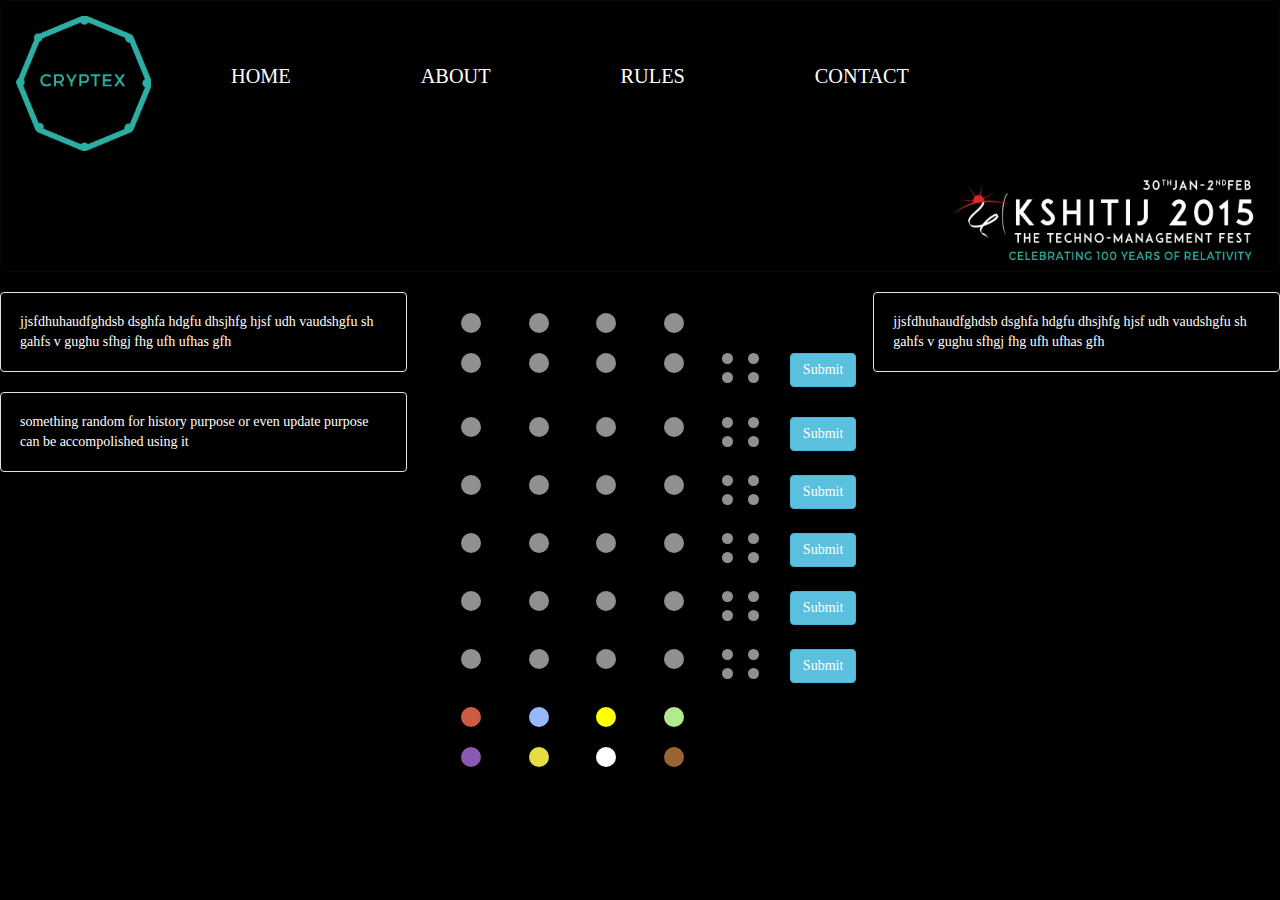
<file: index.html>
<html>

<head>
	<title>Cryptex 2015 </title>
	<link rel="stylesheet" type="text/css" href="https://netdna.bootstrapcdn.com/bootstrap/3.1.1/css/bootstrap.min.css">
	<script src="https://code.jquery.com/jquery-1.11.2.min.js"></script>
</head>

<style type="text/css">
body{
	background-color: black;
	color: white;
	font-family: verdana;
}
.jumbotron {
	color: black;
}
.orange {
	background-color: rgb(206,92,67);
}
.sky-blue {
	background-color: rgb(150,185,250);
}
.purple {
	background-color: rgb(138,90,178);
}
.light-green {
	background-color: rgb(178,234,144);
}
.yellow {
	background-color: rgb(228,221,68);
}
.black {
	/*background-color: black;*/
	background-color: yellow;
}
.white {
	background-color: white;
}
.brown {
	background-color: #996633;
}
.blank {
	background-color: rgb(144,144,144);
}
.circle {
	height: 20px;
	border-radius: 100%;
	/*background-color: rgb(104,104,104);*/
	background-color: none;
	width: 20px;
	margin: auto;
}
.circleR {
	height: 20px;
	border-radius: 100%;
	/*background-color: rgb(104,104,104);*/
	background-color: none;
	width: 20px;
	margin: auto;
}

.circle2 {
	height: 11px;
	border-radius: 100%;
	background-color: rgb(144,144,144);
	width: 11px;
}
#main {
	border: 1px solid #000;
	background: black;
}
.margin {
	margin-top: 20px;
	margin-bottom: 20px;
}
.margin2 {
	margin-top: 0px;
	margin-bottom: 8px;
}
.col-md-6{
	margin-right: -8px;
}
/*.navbar-collapse {
	margin-left: 50px;
	border: 1px solid rgb(0,40,0);
}*/
.navbar-inverse {
	background-color: black;
}
.navbar-collapse li{
	/*margin-left: 50px;
	margin-right: 50px;
	margin-top: 50px;*/
	margin: 50px;
	padding: 0px;
	font-size: 1.45em;
}
.navbar-collapse li:hover {
	background-color: rgb(130,191,220);
	border-radius: 15px;
	color: black!important;
}
.navbar-collapse a{
	color: white!important;
}
#rules {
	display: none;
}
#contact {
	display: none;
}
#about {
	display: none;
}
.well {
	background-color: black;
	color: white;
}
</style>

<script type="text/javascript">
var color = "light-green";
$(document).ready(function(){
	$("button").click(function() {
		alert("button clicked");
	});

	$(".circle").click(function() {
		$(this).addClass(color);
		$(this).removeClass("blank");
	});

	$("#orange").click(function(){
		color = "orange";
		// alert("color is: "+color);
	});
	$("#light-green").click(function(){
		color = "light-green";
	});
	$("#black").click(function(){
		color = "black";
	});
	$("#sky-blue").click(function(){
		color = "sky-blue";
	});
	$("#purple").click(function(){
		color = "purple";
	});
	$("#white").click(function(){
		color = "white";
	});
	$("#brown").click(function(){
		color = "brown";
	});
	$("#yellow").click(function(){
		color = "yellow";
	});
	// $("li").click(function() {
	// 	alert("li tag clicked!!");
	// 	$(".active").removeClass = "active";
	// 	$(this).addClass = "active";
	// });
	$(".home").click(function(){
		$("#home").css("display","block");
		$("#about").css("display","none");
		$("#rules").css("display","none");
		$("#contact").css("display","none");
	});
	$(".about").click(function(){
		$("#home").css("display","none");
		$("#about").css("display","block");
		$("#rules").css("display","none");
		$("#contact").css("display","none");
	});
	$(".rules").click(function(){
		$("#home").css("display","none");
		$("#about").css("display","none");
		$("#rules").css("display","block");
		$("#contact").css("display","none");
	});
	$(".contact").click(function(){
		$("#home").css("display","none");
		$("#about").css("display","none");
		$("#rules").css("display","none");
		$("#contact").css("display","block");
	});
});

// $("button").click(function () {
// 	alert("button1 clicked");
// });

// $("#circle1").on("click",function () {
// 	$("#circle1").addClass("orange");
// 	$("#circle1").removeClass("black");
// });

// for (var i = 1; i <= 24; i++)	 {
// 	$("#circlei").on("click",function () {
// 		$("#circlei").addClass("orange");
// 		$("#circlei").removeClass("black");
// 	});
// };
</script>

<body>

	<nav class="navbar navbar-inverse">
		<div class="container-fluid">
			<div class="navbar-header">
				<button type="button" class="navbar-toggle collapsed" data-toggle="collapse" data-target="#nav">
					<span class="sr-only">Toggle Navigation</span>
					<span class="icon-bar"></span>
					<span class="icon-bar"></span>
					<span class="icon-bar"></span>
				</button>
				<a href="#" class="navbar-brand"><img src="images/cryplogo.png" alt="brand" height="135px" width="135px"></a>
			</div>

			<div class="collapse navbar-collapse" id="nav">
				<ul class="nav navbar-nav">
					<li class="home"><a href="#">HOME</a></li>
					<li class="about"><a href="#">ABOUT</a></li>
					<li class="rules"><a href="#">RULES</a></li>
					<li class="contact"><a href="#">CONTACT</a></li>
				</ul>

				<ul class="nav navbar-nav navbar-right">
					<a href="ktj.in" target="_blank"><img src="images/ktjlogo3.jpg" alt="ktjlogo" height="120px" width="310px"></a>
				</ul>
			</div><!-- /.navbar-collapse -->
		</div><!-- /.container-fluid -->
	</nav>

	<!-- <div class="container">
		<li>HOME</li>
		<li>ABOUT</li>
		<li>RULES</li>
		<li>CONTACT</li>
	</div> -->

	<div class="row" id="home">

		<div class="col-md-4" id="history">
			<div class="well">
				jjsfdhuhaudfghdsb  dsghfa hdgfu dhsjhfg hjsf udh vaudshgfu sh gahfs v gughu sfhgj fhg ufh ufhas gfh
			</div>
			<div class="well">
				something random for history purpose or even update purpose can be accompolished using it
			</div>
		</div>

		<div class="col-md-4" id="main">
			<div class="container-fluid">
				<div class="row margin">
					<div class="col-md-2"><div class="circle blank" id="circle-ques"></div></div>
					<div class="col-md-2"><div class="circle blank" id="circle-ques"></div></div>
					<div class="col-md-2"><div class="circle blank" id="circle-ques"></div></div>
					<div class="col-md-2"><div class="circle blank" id="circle-ques"></div></div>
				</div>

				<div class="row margin">
					<div class="col-md-2"><div class="circle blank" id="circle1"></div></div>
					<div class="col-md-2"><div class="circle blank" id="circle2"></div></div>
					<div class="col-md-2"><div class="circle blank" id="circle3"></div></div>
					<div class="col-md-2"><div class="circle blank" id="circle4"></div></div>
					<div class="col-md-2">
						<div class="row margin2">
							<div class="col-md-6"><div class="circle2"></div></div>
							<div class="col-md-6"><div class="circle2"></div></div>
						</div>
						<div class="row margin2">
							<div class="col-md-6"><div class="circle2"></div></div>
							<div class="col-md-6"><div class="circle2"></div></div>
						</div>
					</div>
					<div class="col-md-2"><p><button type="button" class="btn btn-info" id="button1">Submit</button></p></div>
				</div>

				<div class="row margin">
					<div class="col-md-2"><div class="circle blank" id="circle5"></div></div>
					<div class="col-md-2"><div class="circle blank" id="circle6"></div></div>
					<div class="col-md-2"><div class="circle blank" id="circle7"></div></div>
					<div class="col-md-2"><div class="circle blank" id="circle8"></div></div>
					<div class="col-md-2">
						<div class="row margin2">
							<div class="col-md-6"><div class="circle2"></div></div>
							<div class="col-md-6"><div class="circle2"></div></div>
						</div>
						<div class="row margin2">
							<div class="col-md-6"><div class="circle2"></div></div>
							<div class="col-md-6"><div class="circle2"></div></div>
						</div>
					</div>
					<div class="col-md-2"><button type="button" class="btn btn-info" id="button2">Submit</button></div>
				</div>

				<div class="row margin">
					<div class="col-md-2"><div class="circle blank" id="circle9"></div></div>
					<div class="col-md-2"><div class="circle blank" id="circle10"></div></div>
					<div class="col-md-2"><div class="circle blank" id="circle11"></div></div>
					<div class="col-md-2"><div class="circle blank" id="circle12"></div></div>
					<div class="col-md-2">
						<div class="row margin2">
							<div class="col-md-6"><div class="circle2"></div></div>
							<div class="col-md-6"><div class="circle2"></div></div>
						</div>
						<div class="row margin2">
							<div class="col-md-6"><div class="circle2"></div></div>
							<div class="col-md-6"><div class="circle2"></div></div>
						</div>
					</div>
					<div class="col-md-2"><button type="button" class="btn btn-info">Submit</button></div>
				</div>

				<div class="row margin">
					<div class="col-md-2"><div class="circle blank" id="circle13"></div></div>
					<div class="col-md-2"><div class="circle blank" id="circle14"></div></div>
					<div class="col-md-2"><div class="circle blank" id="circle15"></div></div>
					<div class="col-md-2"><div class="circle blank" id="circle16"></div></div>
					<div class="col-md-2">
						<div class="row margin2">
							<div class="col-md-6"><div class="circle2"></div></div>
							<div class="col-md-6"><div class="circle2"></div></div>
						</div>
						<div class="row margin2">
							<div class="col-md-6"><div class="circle2"></div></div>
							<div class="col-md-6"><div class="circle2"></div></div>
						</div>
					</div>
					<div class="col-md-2"><button type="button" class="btn btn-info">Submit</button></div>
				</div>

				<div class="row margin">
					<div class="col-md-2"><div class="circle blank" id="circle17"></div></div>
					<div class="col-md-2"><div class="circle blank" id="circle18"></div></div>
					<div class="col-md-2"><div class="circle blank" id="circle19"></div></div>
					<div class="col-md-2"><div class="circle blank" id="circle20"></div></div>
					<div class="col-md-2">
						<div class="row margin2">
							<div class="col-md-6"><div class="circle2"></div></div>
							<div class="col-md-6"><div class="circle2"></div></div>
						</div>
						<div class="row margin2">
							<div class="col-md-6"><div class="circle2"></div></div>
							<div class="col-md-6"><div class="circle2"></div></div>
						</div>
					</div>
					<div class="col-md-2"><button type="button" class="btn btn-info">Submit</button></div>
				</div>

				<div class="row margin">
					<div class="col-md-2"><div class="circle blank" id="circle21"></div></div>
					<div class="col-md-2"><div class="circle blank" id="circle22"></div></div>
					<div class="col-md-2"><div class="circle blank" id="circle23"></div></div>
					<div class="col-md-2"><div class="circle blank" id="circle24"></div></div>
					<div class="col-md-2">
						<div class="row margin2">
							<div class="col-md-6"><div class="circle2"></div></div>
							<div class="col-md-6"><div class="circle2"></div></div>
						</div>
						<div class="row margin2">
							<div class="col-md-6"><div class="circle2"></div></div>
							<div class="col-md-6"><div class="circle2"></div></div>
						</div>
					</div>
					<div class="col-md-2"><button type="button" class="btn btn-info">Submit</button></div>
				</div>

				<div class="row margin">
					<div class="col-md-2"><div class="circleR orange" id="orange"></div></div>
					<div class="col-md-2"><div class="circleR sky-blue" id="sky-blue"></div></div>
					<div class="col-md-2"><div class="circleR black" id="black"></div></div>
					<div class="col-md-2"><div class="circleR light-green" id="light-green"></div></div>
					<div class="col-md-2">
					</div>
					<div class="col-md-2"></div>
				</div>

				<div class="row margin">
					<div class="col-md-2"><div class="circleR purple" id="purple"></div></div>
					<div class="col-md-2"><div class="circleR yellow" id="yellow"></div></div>
					<div class="col-md-2"><div class="circleR white" id="white"></div></div>
					<div class="col-md-2"><div class="circleR brown" id="brown"></div></div>
					<div class="col-md-2">
					</div>
					<div class="col-md-2"></div>
				</div>

			</div>

		</div>

		<div class="col-md-4" id="sidebar">
			<div class="well">
				jjsfdhuhaudfghdsb  dsghfa hdgfu dhsjhfg hjsf udh vaudshgfu sh gahfs v gughu sfhgj fhg ufh ufhas gfh
			</div>
		</div>
	</div><!-- #HOME ENDS-->

	<div class="container" id="about">
		<div class="row jumbotron">
			<h3 align="center">ABOUT</h3>
			<p>Nel corso della storia, l'arte ha inspirato, placato e instigato molti all'azione. Il ventesimo secolo non Ã¨ d'eccezione. Pertanto, questo bollettino vuol riesaminare i personaggi letterari, artistici e cinematografici che hanno modellato la cultura dell'America latina con la loro espressione. Frida Kahlo (1907-1954) Ã¨ una delle piÃ¹ famose artiste femminili messicane. Il suo desiderio, perÃ², non Ã¨ sempre stato quello di diventare un'artista. Solamente, all'etÃ  di diciotto anni, dopo un serio incidente stradale, cominciÃ² ad imparare a dipingere. Ora, viene riconosciuta nel mondo internazionale per i ritratti di se stessa con una festa di colori brillanti. Uno dei piÃ¹ validi sostenitori di Kahlo era suo marito, Diego Rivera (1886-1957), un rinomato artista i cui murali di contenuto drammatico hanno fatto rivivere l'affresco in America latina. I suoi murali sono diventati famosi per l'uso multicolore ma, contrariamente ai ritratti personali di sua moglie, il suo lavoro si concentra sui temi storici del Messico. Il cileno Pablo Neruda (1904-1973) Ã¨ considerato uno dei piÃ¹ grandi poeti romantici. Il suo vero nome era NeftalÃ­ Ricardo Reyes Basoalto, ma scriveva e pubblicava con lo pseudonimo di Pablo Neruda; molti speculano che lo facesse per evitare le critiche di suo padre, il quale gli vietava di scrivere. Nel 1971 gli fu assegnato il premio Nobel per la letteratura. Un'altra poetessa cilena, Gabriela Mistral (1889-1957) fu la prima donna dell'America latina a vincere il premio Nobel per la letteratura, consegnatole nel 1945. Anche se le poesie di Mistral riflettono la sua passione per i diritti umani, ciÃ² non era l'unico metodo di espressione nel suo servizio alla comunitÃ . InvestÃ¬, infatti, l'incarico di educatrice, ministro culturale e diplomatico in vari paesi europei. Il cileno Pablo Neruda (1904-1973) Ã¨ considerato uno dei piÃ¹ grandi poeti romantici. Il suo vero nome era NeftalÃ­ Ricardo Reyes Basoalto, ma scriveva e pubblicava con lo pseudonimo di Pablo Neruda; molti speculano che lo facesse per evitare le critiche di suo padre, il quale gli vietava di scrivere. Nel 1971 gli fu assegnato il premio Nobel per la letteratura. Un'altra poetessa cilena, Gabriela Mistral (1889-1957) fu la prima donna dell'America latina a vincere il premio Nobel per la letteratura, consegnatole nel 1945.</p>
		</div>
	</div><!-- #ABOUT ENDS-->

	<div class="container" id="rules">
		<div class="row jumbotron">
			<h3 align="center">RULES</h3>
			<p>Nel corso della storia, l'arte ha inspirato, placato e instigato molti all'azione. Il ventesimo secolo non Ã¨ d'eccezione. Pertanto, questo bollettino vuol riesaminare i personaggi letterari, artistici e cinematografici che hanno modellato la cultura dell'America latina con la loro espressione. Frida Kahlo (1907-1954) Ã¨ una delle piÃ¹ famose artiste femminili messicane. Il suo desiderio, perÃ², non Ã¨ sempre stato quello di diventare un'artista. Solamente, all'etÃ  di diciotto anni, dopo un serio incidente stradale, cominciÃ² ad imparare a dipingere. Ora, viene riconosciuta nel mondo internazionale per i ritratti di se stessa con una festa di colori brillanti. Uno dei piÃ¹ validi sostenitori di Kahlo era suo marito, Diego Rivera (1886-1957), un rinomato artista i cui murali di contenuto drammatico hanno fatto rivivere l'affresco in America latina. I suoi murali sono diventati famosi per l'uso multicolore ma, contrariamente ai ritratti personali di sua moglie, il suo lavoro si concentra sui temi storici del Messico. Il cileno Pablo Neruda (1904-1973) Ã¨ considerato uno dei piÃ¹ grandi poeti romantici. Il suo vero nome era NeftalÃ­ Ricardo Reyes Basoalto, ma scriveva e pubblicava con lo pseudonimo di Pablo Neruda; molti speculano che lo facesse per evitare le critiche di suo padre, il quale gli vietava di scrivere. Nel 1971 gli fu assegnato il premio Nobel per la letteratura. Un'altra poetessa cilena, Gabriela Mistral (1889-1957) fu la prima donna dell'America latina a vincere il premio Nobel per la letteratura, consegnatole nel 1945. Anche se le poesie di Mistral riflettono la sua passione per i diritti umani, ciÃ² non era l'unico metodo di espressione nel suo servizio alla comunitÃ . InvestÃ¬, infatti, l'incarico di educatrice, ministro culturale e diplomatico in vari paesi europei. Il cileno Pablo Neruda (1904-1973) Ã¨ considerato uno dei piÃ¹ grandi poeti romantici. Il suo vero nome era NeftalÃ­ Ricardo Reyes Basoalto, ma scriveva e pubblicava con lo pseudonimo di Pablo Neruda; molti speculano che lo facesse per evitare le critiche di suo padre, il quale gli vietava di scrivere. Nel 1971 gli fu assegnato il premio Nobel per la letteratura. Un'altra poetessa cilena, Gabriela Mistral (1889-1957) fu la prima donna dell'America latina a vincere il premio Nobel per la letteratura, consegnatole nel 1945.</p>
		</div>
	</div><!-- #RULES ENDS-->

	<div class="container" id="contact">
		<div class="row jumbotron">
			<h3 align="center">CONTACT</h3>
			<p>Nel corso della storia, l'arte ha inspirato, placato e instigato molti all'azione. Il ventesimo secolo non Ã¨ d'eccezione. Pertanto, questo bollettino vuol riesaminare i personaggi letterari, artistici e cinematografici che hanno modellato la cultura dell'America latina con la loro espressione. Frida Kahlo (1907-1954) Ã¨ una delle piÃ¹ famose artiste femminili messicane. Il suo desiderio, perÃ², non Ã¨ sempre stato quello di diventare un'artista. Solamente, all'etÃ  di diciotto anni, dopo un serio incidente stradale, cominciÃ² ad imparare a dipingere. Ora, viene riconosciuta nel mondo internazionale per i ritratti di se stessa con una festa di colori brillanti. Uno dei piÃ¹ validi sostenitori di Kahlo era suo marito, Diego Rivera (1886-1957), un rinomato artista i cui murali di contenuto drammatico hanno fatto rivivere l'affresco in America latina. I suoi murali sono diventati famosi per l'uso multicolore ma, contrariamente ai ritratti personali di sua moglie, il suo lavoro si concentra sui temi storici del Messico. Il cileno Pablo Neruda (1904-1973) Ã¨ considerato uno dei piÃ¹ grandi poeti romantici. Il suo vero nome era NeftalÃ­ Ricardo Reyes Basoalto, ma scriveva e pubblicava con lo pseudonimo di Pablo Neruda; molti speculano che lo facesse per evitare le critiche di suo padre, il quale gli vietava di scrivere. Nel 1971 gli fu assegnato il premio Nobel per la letteratura. Un'altra poetessa cilena, Gabriela Mistral (1889-1957) fu la prima donna dell'America latina a vincere il premio Nobel per la letteratura, consegnatole nel 1945. Anche se le poesie di Mistral riflettono la sua passione per i diritti umani, ciÃ² non era l'unico metodo di espressione nel suo servizio alla comunitÃ . InvestÃ¬, infatti, l'incarico di educatrice, ministro culturale e diplomatico in vari paesi europei. Il cileno Pablo Neruda (1904-1973) Ã¨ considerato uno dei piÃ¹ grandi poeti romantici. Il suo vero nome era NeftalÃ­ Ricardo Reyes Basoalto, ma scriveva e pubblicava con lo pseudonimo di Pablo Neruda; molti speculano che lo facesse per evitare le critiche di suo padre, il quale gli vietava di scrivere. Nel 1971 gli fu assegnato il premio Nobel per la letteratura. Un'altra poetessa cilena, Gabriela Mistral (1889-1957) fu la prima donna dell'America latina a vincere il premio Nobel per la letteratura, consegnatole nel 1945.</p>
		</div>
	</div><!-- #CONTACT ENDS-->
</body>


<script src="https://code.jquery.com/jquery-1.11.2.min.js"></script>
</html>
</file>
